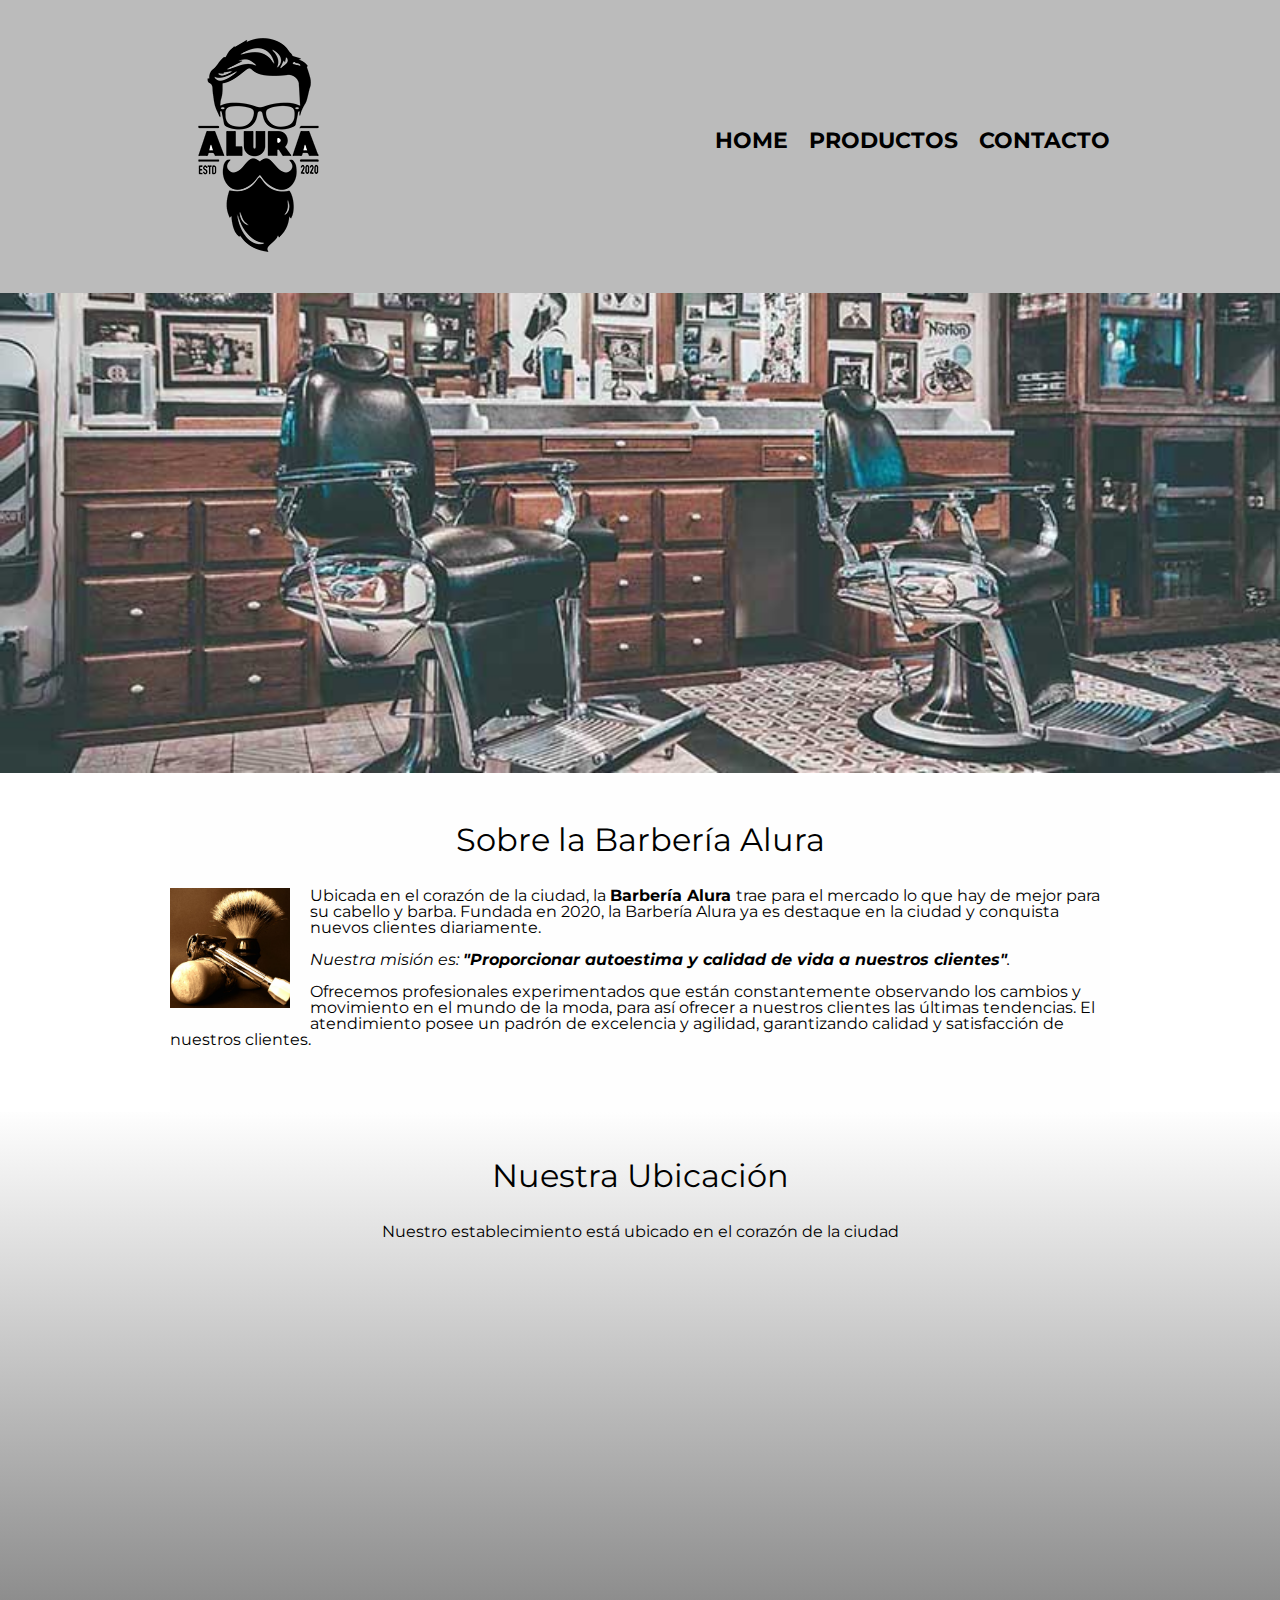
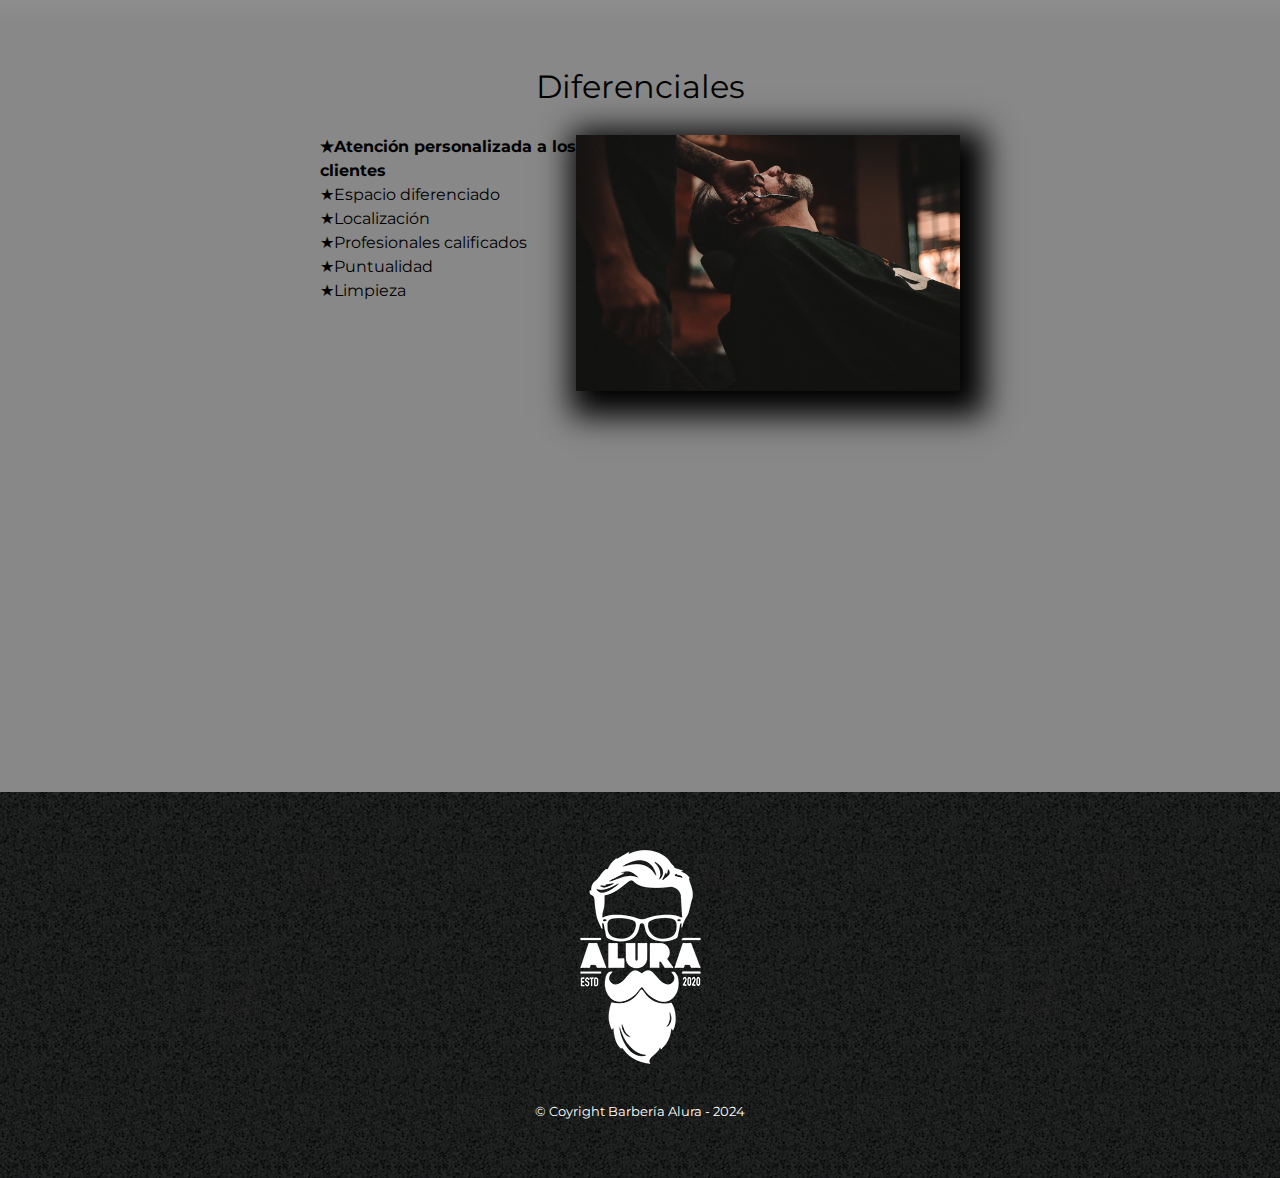
<file: index.html>
<!DOCTYPE html>
<html lang="es">
    
    <head>

        <meta charset="UTF-8">
        <meta name="viewport" content="width=device-width">
        <title>Barbería Alura</title>
        <link rel="stylesheet" href="./reset.css">
        <link rel="stylesheet" href="./styles.css">
        <link rel="preconnect" href="https://fonts.googleapis.com">
        <link rel="preconnect" href="https://fonts.gstatic.com" crossorigin>
        <link href="https://fonts.googleapis.com/css2?family=Montserrat:wght@300&display=swap" rel="stylesheet">
        

    </head>
    
    <body>

        <header>

            <div class="caja">
                <h1><img src="./img/logo.png" alt="Logo de la Barbería Alura"></h1>

                <nav>
                    <ul>
                        <li> <a href="./index.html"> Home </a></li>
                        <li> <a href="./productos.html"> Productos </a></li>
                        <li> <a href="./contacto.html"> Contacto </a></li>
                    </ul>
                </nav>
            </div>

        </header>
        
        <img class="banner" src="./img/banner.jpg" alt="Una imagen de barberia">

        <main>
            <section class="principal">
                
                <h2 class="titulo-principal">Sobre la Barbería Alura </h2>

                <img class="utensilios" src="./img/utensilios.jpg" alt="Utensilios de un barbero">
    
                <p>Ubicada en el corazón de la ciudad, la <strong>Barbería Alura </strong> trae para el mercado lo que hay de mejor para su cabello y barba. Fundada en 2020, la Barbería Alura ya es destaque en la ciudad y conquista nuevos clientes diariamente. </p>
    
                <p id="mision"><em>Nuestra misión es: <strong>"Proporcionar autoestima y calidad de vida a nuestros clientes"</strong>.</em> </p>
    
                <p>Ofrecemos profesionales experimentados que están constantemente observando los cambios y movimiento en el mundo de la moda, para así ofrecer a nuestros clientes las últimas tendencias. El atendimiento posee un padrón de excelencia y agilidad, garantizando calidad y satisfacción de nuestros clientes. </p>
    
            </section>

            <section class="mapa">
                <h3 class="titulo-principal">Nuestra Ubicación</h3>
                <p>Nuestro establecimiento está ubicado en el corazón de la ciudad</p>
                <div class="mapa-contenido">
                    <iframe src="https://www.google.com/maps/embed?pb=!1m18!1m12!1m3!1d3656.407979034393!2d-46.63925152730178!3d-23.589697015714417!2m3!1f0!2f0!3f0!3m2!1i1024!2i768!4f13.1!3m3!1m2!1s0x94ce5bd9bb943bf5%3A0x6f642995c970f0fe!2scaelum%20alura!5e0!3m2!1ses!2smx!4v1706224361754!5m2!1ses!2smx" width="100%" height="300" style="border:0;" allowfullscreen="" loading="lazy" referrerpolicy="no-referrer-when-downgrade"></iframe>
                </div>
            </section>
    
            <section class="diferenciales">
    
                <h3 class="titulo-principal">Diferenciales</h3>

                <div class="contenido-diferenciales">

                    <ul class="lista-diferenciales">
                        <li class="items">Atención personalizada a los clientes</li>
                        <li class="items">Espacio diferenciado</li>
                        <li class="items">Localización</li>
                        <li class="items">Profesionales calificados</li>
                        <li class="items">Puntualidad</li>
                        <li class="items">Limpieza</li>
                    </ul><img src="./img/diferenciales.jpg" alt="" class="imagen-diferenciales">

                    <div class="video">
                        <iframe width="100%" height="315" src="https://www.youtube.com/embed/wcVVXUV0YUY?si=ooFq6Y8fYEtSiVPC" title="YouTube video player" frameborder="0" allow="accelerometer; autoplay; clipboard-write; encrypted-media; gyroscope; picture-in-picture; web-share" allowfullscreen></iframe>
                    </div>

                </div>

    
            </section>

        </main>

        <footer>
            <img src="./img/logo-blanco.png" alt="Logo de la Barbería Alura">
            <p class="copyright">&copy Coyright Barbería Alura - 2024</p>
        </footer>


    </body>

</html>
</file>
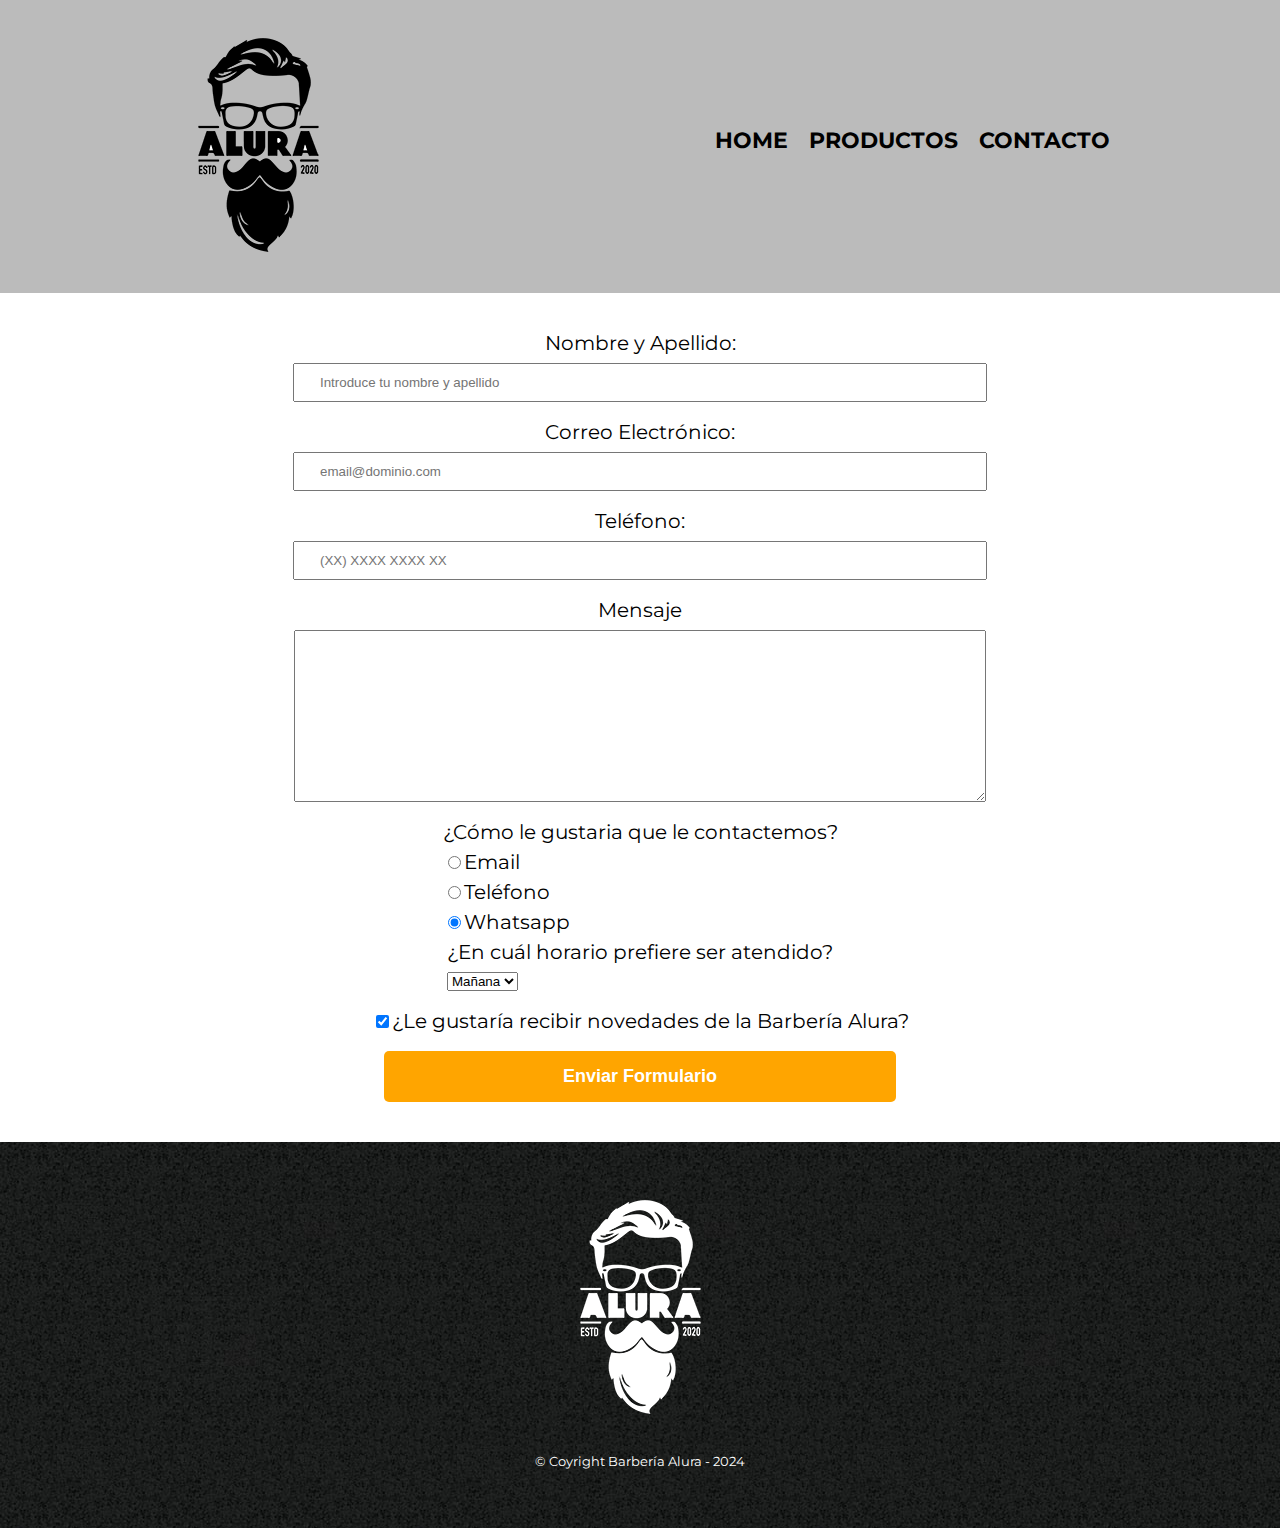
<file: contacto.html>
<!DOCTYPE html>
<html>

    <head>
        <meta charset="UTF-8">
        <meta name="viewport" content="width=device-width initial-scale=1.0"">
        <title>Contacto - Barbería Alura</title>
        <link rel="stylesheet" href="./reset.css">
        <link rel="stylesheet" href="./styles.css">
        <link rel="preconnect" href="https://fonts.googleapis.com">
        <link rel="preconnect" href="https://fonts.gstatic.com" crossorigin>
        <link href="https://fonts.googleapis.com/css2?family=Montserrat:wght@300&display=swap" rel="stylesheet">
    </head>

    <body>

        <header>

            <div class="caja">
                <h1><img src="./img/logo.png" alt="Logo de la Barbería Alura"></h1>

                <nav>
                    <ul>
                        <li> <a href="index.html"> Home </a></li>
                        <li> <a href="productos.html"> Productos </a></li>
                        <li> <a href="contacto.html"> Contacto </a></li>
                    </ul>
                </nav>
            </div>

        </header>

        <main>
            <form class="form-align">
                <label for="nombreapellido">Nombre y Apellido:</label>
                <input type="text" id="nombreapellido" class="input-padron" required placeholder="Introduce tu nombre y apellido">

                <label for="correoelectronico">Correo Electrónico:</label>
                <input type="email" id="correoelectronico" class="input-padron" required placeholder="email@dominio.com">

                <label for="telefono">Teléfono:</label>
                <input type="tel" id="telefono" class="input-padron" required placeholder="(XX) XXXX XXXX XX">

                <label for="mensaje">Mensaje</label>
                <textarea name="" id="mensaje" cols="68" rows="10" class="input-padron" required></textarea>

                <fieldset>
                    <legend>¿Cómo le gustaria que le contactemos?</legend>

                    <label for="radio-email"><input type="radio" name="contacto" value="email" id="radio-email">Email</label>
                    
    
                    <label for="radio-telefono"><input type="radio" name="contacto" value="telefono" id="radio-telefono">Teléfono</label>
                                   
    
                    <label for="radio-whatsapp"><input type="radio" name="contacto" value="whatsapp" id="radio-whatsapp" checked>Whatsapp</label>
                    
                </fieldset>

                <fieldset>
                    <legend>¿En cuál horario prefiere ser atendido?</legend>
                    <select>
                        <option>Mañana</option>
                        <option>Tarde</option>
                        <option>Noche</option>
                    </select>
                </fieldset>


                <label class="checkbox"><input type="checkbox" checked>¿Le gustaría recibir novedades de la Barbería Alura?</label>

                <input type="submit" value="Enviar Formulario" class="enviar">

                

            </form>
            

            
        </main>


        <footer>
            <img src="./img/logo-blanco.png" alt="Logo de la Barbería Alura">
            <p class="copyright">&copy Coyright Barbería Alura - 2024</p>
        </footer>

    </body>

</html>
</file>
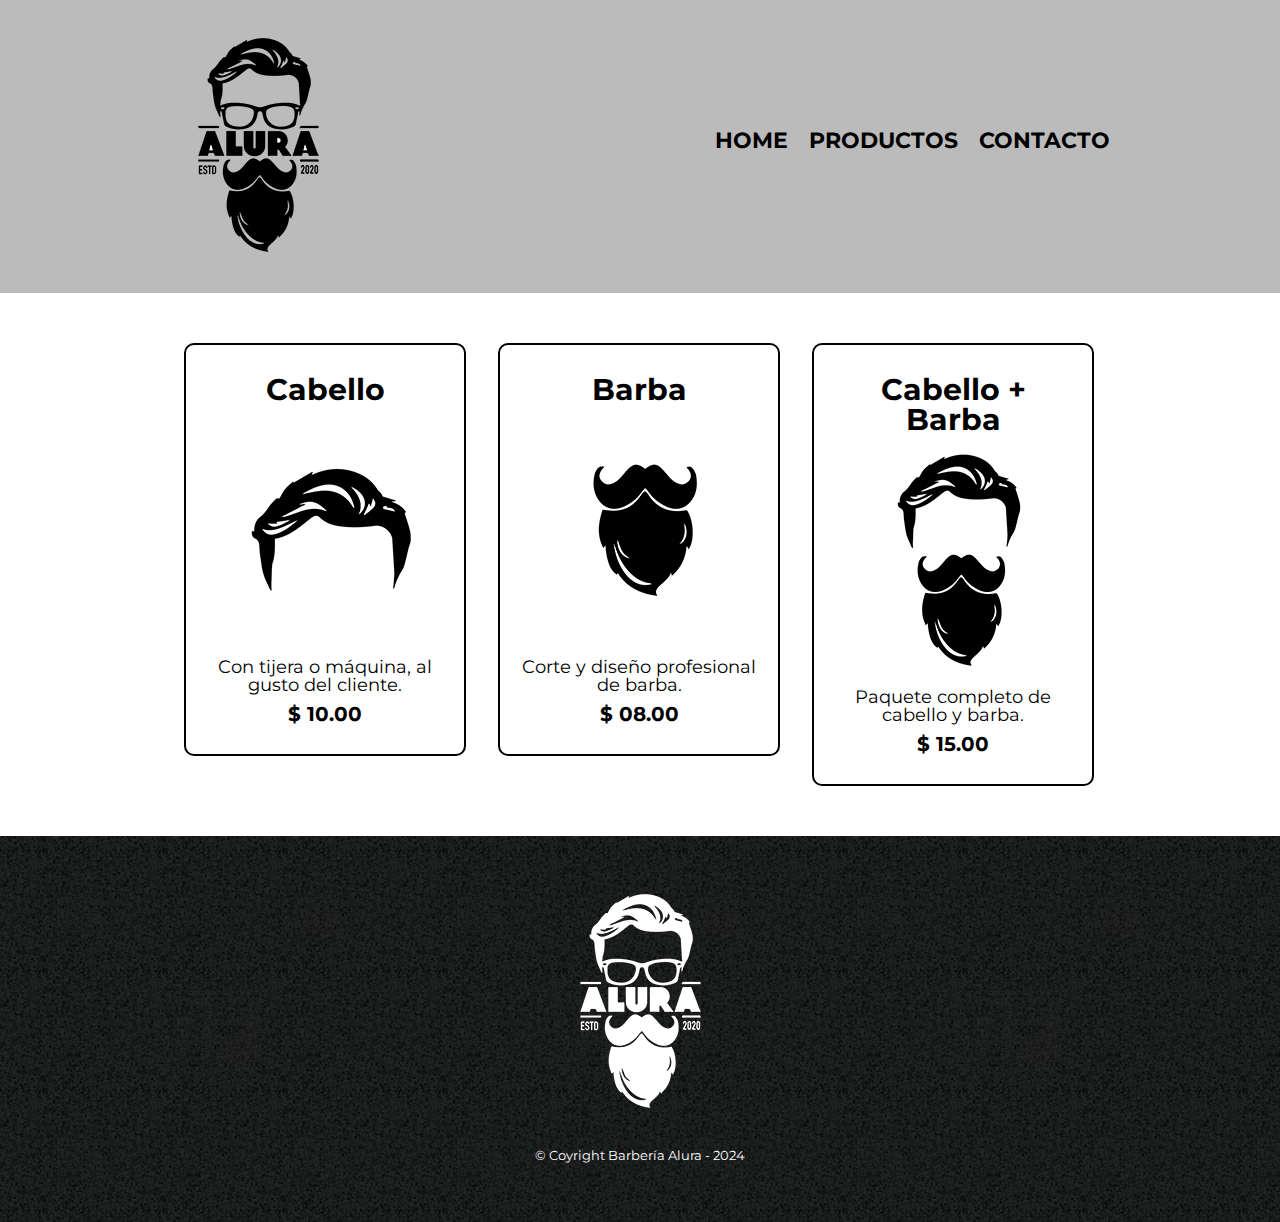
<file: productos.html>
<!DOCTYPE html>
<html>

    <head>
        <meta charset="UTF-8">
        <meta name="viewport" content="width=device-width">
        <title>Productos - Barbería Alura</title>
        <link rel="stylesheet" href="./reset.css">
        <link rel="stylesheet" href="./styles.css">
        <link rel="preconnect" href="https://fonts.googleapis.com">
        <link rel="preconnect" href="https://fonts.gstatic.com" crossorigin>
        <link href="https://fonts.googleapis.com/css2?family=Montserrat:wght@300&display=swap" rel="stylesheet">
    </head>

    <body>

        <header>
            <div class="caja">
                <h1><img src="./img/logo.png" alt="Logo de la Barbería Alura"></h1>

                <nav>
                    <ul>
                        <li> <a href="index.html"> Home </a></li>
                        <li> <a href="productos.html"> Productos </a></li>
                        <li> <a href="contacto.html"> Contacto </a></li>
                    </ul>
                </nav>
                
            </div>
        </header>

        <main>

            <ul class="productos">
                <li>
                    <h2>Cabello</h2>
                    <img src="./img/cabello.jpg" alt="">
                    <p class="producto-descripcion">Con tijera o máquina, al gusto del cliente.</p>
                    <p class="producto-precio">$ 10.00</p>
                </li>
                <li>
                    <h2>Barba</h2>
                    <img src="./img/barba.jpg" alt="">
                    <p class="producto-descripcion">Corte y diseño profesional de barba.</p>
                    <p class="producto-precio">$ 08.00</p>
                </li>
                <li>
                    <h2>Cabello + Barba</h2>
                    <img src="./img/cabello+barba.jpg" alt="">
                    <p class="producto-descripcion">Paquete completo de cabello y barba.</p>
                    <p class="producto-precio">$ 15.00</p>
                </li>
            </ul>

        </main>

        <footer>
            <img src="./img/logo-blanco.png" alt="Logo de la Barbería Alura">
            <p class="copyright">&copy Coyright Barbería Alura - 2024</p>
        </footer>

    </body>

</html>
</file>
<file: styles.css>
body{
    font-family: 'Montserrat', sans-serif;
}

header{
    background-color: #BBBBBB;
    padding: 20px 0;
}

.caja{
    width: 940px;
    position: relative;
    margin: auto;
}

nav{
    position: absolute;
    top: 110px;
    right: 0;
}

nav li {
    display: inline;
    margin: 0 0 0 15px;
}

nav a{
    text-transform: uppercase;
    color: #000000;
    font-weight: bold;
    font-size: 22px;
    text-decoration: none;
}

nav a:hover{
    color: #C78C19;
    text-decoration: underline;
}

.productos{
    width: 940px;
    margin: 0 auto;
    padding: 50px;
}

.productos li {
    display: inline-block;
    text-align: center;
    width: 30%;
    vertical-align: top;
    margin: 0 1.5%;
    padding: 30px 20px;
    box-sizing: border-box;
    border: 2px solid #000000;
    border-radius: 10px;
}

.productos li:hover{
    border-color: #C78C19;
}

.productos li:active{
    border-color: #088C19
}

.productos h2{
    font-size: 30px;
    font-weight: bold;
}

.productos li:hover h2{
    font-size: 33px;
}

.producto-descripcion{
    font-size: 18px;
}

.producto-precio{
    font-size: 20px;
    font-weight: bold;
    margin-top: 10px;
}

footer{
    text-align: center;
    background: url(img/bg.jpg);
    padding: 40px
}

.copyright{
    color: #FFFFFF;
    font-size: 13px;
    margin: 20px;
}

form{
    margin: 40px 0;
}

form label, form legend{
    display: block;
    font-size: 20px;
    margin: 0 0 10px;
}

.input-padron{
    display: block;
    margin: 0 0 20px;
    padding: 10px 25px;
    width: 50%;
}

.checkbox{
    margin: 20px 0;
}

.enviar{
    width: 40%;
    padding: 15px 0;
    font-size: 18px;
    font-weight: bold;
    color: #FFFFFF;
    background: orange;
    border: none;
    border-radius: 5px;
    cursor: pointer;
}

.enviar:hover{
    transition: 1s all;
    background: darkorange;
    font-size: 20px;
    transform: scale(1.2)
}

table{
    margin: 40px 40px;
}

thead{
    background: #555555;
    color: white;
    font-weight: bold;
}

td, th{
    border: 1px solid #000000;
    padding: 8px 15px;
}

/* CSS para nuestra página index */
.banner{
    width: 100%;
}

.principal{
    padding: 3em 0;
    background: #FEFEFE;
    width: 940px;
    margin: 0 auto;
}

.titulo-principal{
    text-align: center;
    font-size: 2em;
    margin: 0 0 1em;
    clear:left;
}

.principal p{
    margin: 0 0 1em;
}

.principal strong{
    font-weight: bold;
}

.principal em{
    font-style: italic;
}

.utensilios{
    width: 120px;
    float: left;
    margin: 0 20px 20px 0;
}

.mapa{
    padding: 3em 0;
    background: linear-gradient(#FEFEFE, #888888);
}

.mapa p{
    margin: 0 0 2em;
    text-align: center;
}

.mapa-contenido{
    width: 940px;
    margin: 0 auto;
}

.diferenciales{
    padding: 3em 0;
    background: #888888;
}

.contenido-diferenciales{
    width: 640px;
    margin: 0 auto;
    
}

.lista-diferenciales{
    width: 40%;
    display: inline-block;
    vertical-align: top;
}

.items{
    line-height: 1.5;
}

.items:before{
    content: "\2605"
}

.items:first-child{
    font-weight: bold;
}

.imagen-diferenciales{
    width: 60%;
    transition: 400ms;
    box-shadow: 10px 10px 30px 15px #000000;
}

.imagen-diferenciales:hover{
    opacity: 30%;
}

.video{
    width: 560px;
    margin: 1em auto;
}

.form-align{
    display: flex;
    flex-direction: column;
    align-items: center;
    justify-content: center;
}


@media screen and (max-width:480px) {

    /*
        RESPONSIVE DE PÁGINA INDEX.HTML
    */

    h1{
        text-align: center;
    }

    nav{
        position: static;
    }

    .caja, .principal, .mapa-contenido, .contenido-diferenciales, .video{
        width: auto;
    }

    .caja, .productos, footer {
        width: auto;
        padding: 0 10px; /* Ajuste de padding para elementos con width: auto; */
    }

    
    .lista-diferenciales, .imagen-diferenciales{
        width: 100%;
    }

    .banner {
        width: 100%;
    }

    /*
        FIN RESPONSIVE DE PÁGINA INDEX.HTML
    */



    /*
        RESPONSIVE DE PÁGINA PRODUCTOS.HTML
    */


    .productos li {
        width: 100%; /* Ajuste del ancho de los elementos li en productos */
        margin: 20px 0 20px; /* Espaciado entre elementos li en productos */
    }

    .productos img {
        width: 100%; /* Hace que las imágenes ocupen el 100% del contenedor padre */
    }

    .productos p {
        font-size: 16px; /* Ajuste de tamaño de fuente para párrafos en productos */
    }

    .producto-precio {
        margin-top: 5px; /* Ajuste de espacio superior para el precio en productos */
    }


    /*
        FIN RESPONSIVE DE PÁGINA PRODUCTOS.HTML
    */


    /*
        RESPONSIVE DE PÁGINA CONTACTO.HTML
    */

    .form-align{
        width: 100%;
    }

    .form-align {
        display: flex;
        flex-direction: column;
        justify-content: center;
        align-items: center;
    }

    .table {
        width: auto; /* Ajuste del ancho de la tabla */
    }

    /* Añadir regla específica para los checkboxes */
    .checkbox {
        width: 100%; /* Ajuste del ancho para checkboxes */
    }

    .enviar {
        width: 100%; /* Ajuste del ancho para el botón de enviar */
        max-width: none; /* Ancho máximo sin restricciones */
    }

    /*
        FIN RESPONSIVE DE PÁGINA CONTACTO.HTML
    */



}
</file>
